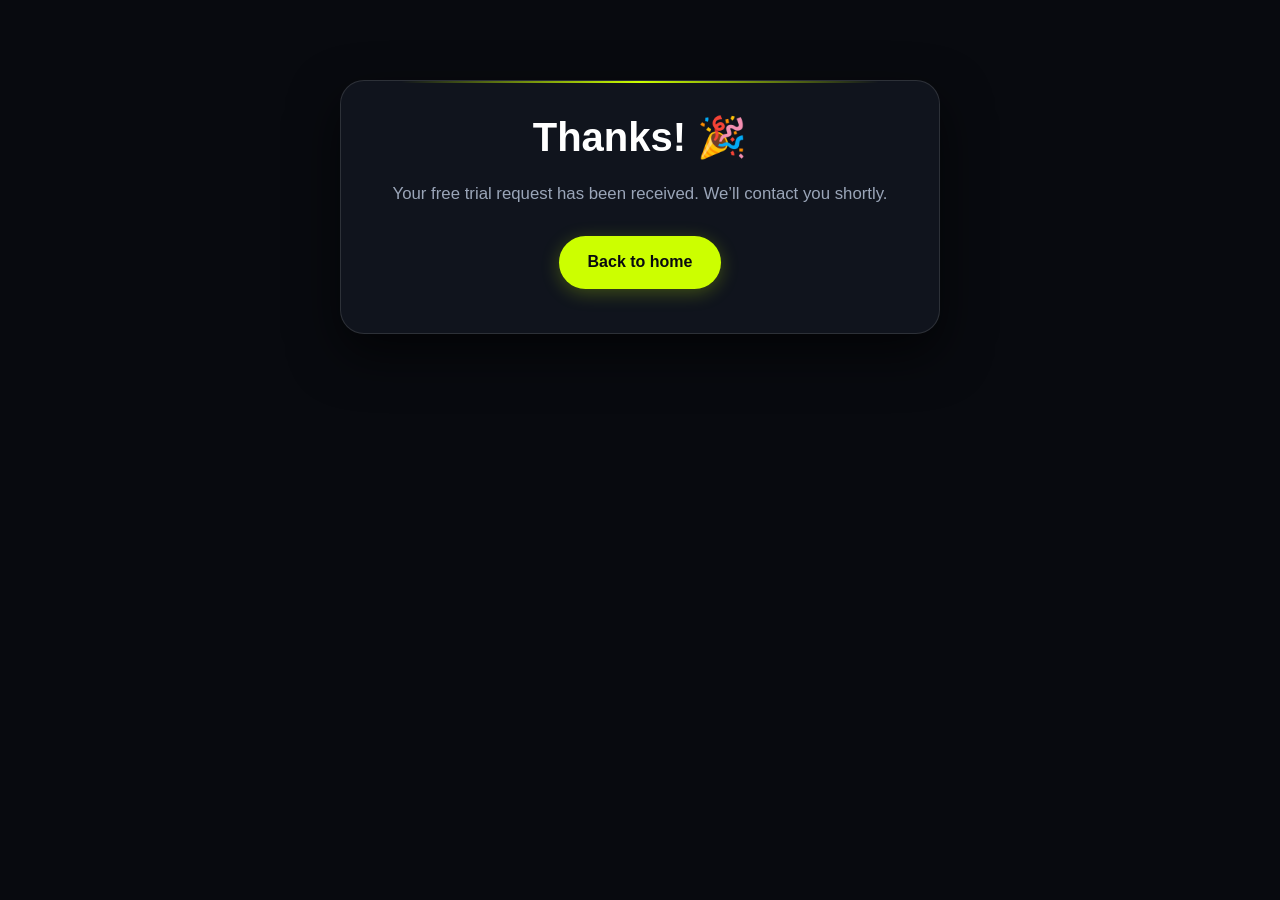
<file: thanks.html>
<!DOCTYPE html>
<html lang="en">
<head>
  <meta charset="UTF-8" />
  <title>Thanks – Vortex Fitness</title>
  <meta name="viewport" content="width=device-width, initial-scale=1.0" />
  <link rel="stylesheet" href="style.css" />
</head>
<body>
  <main style="max-width: 600px; margin: 80px auto; padding: 24px; text-align: center;">
    <h1>Thanks! 🎉</h1>
    <p>Your free trial request has been received. We’ll contact you shortly.</p>
    <p><a href="index.html">Back to home</a></p>
  </main>
</body>
</html>
</file>
<file: style.css>
/* Import primary styles so both style.css and styles.css work seamlessly */
@import url('styles.css');
</file>
